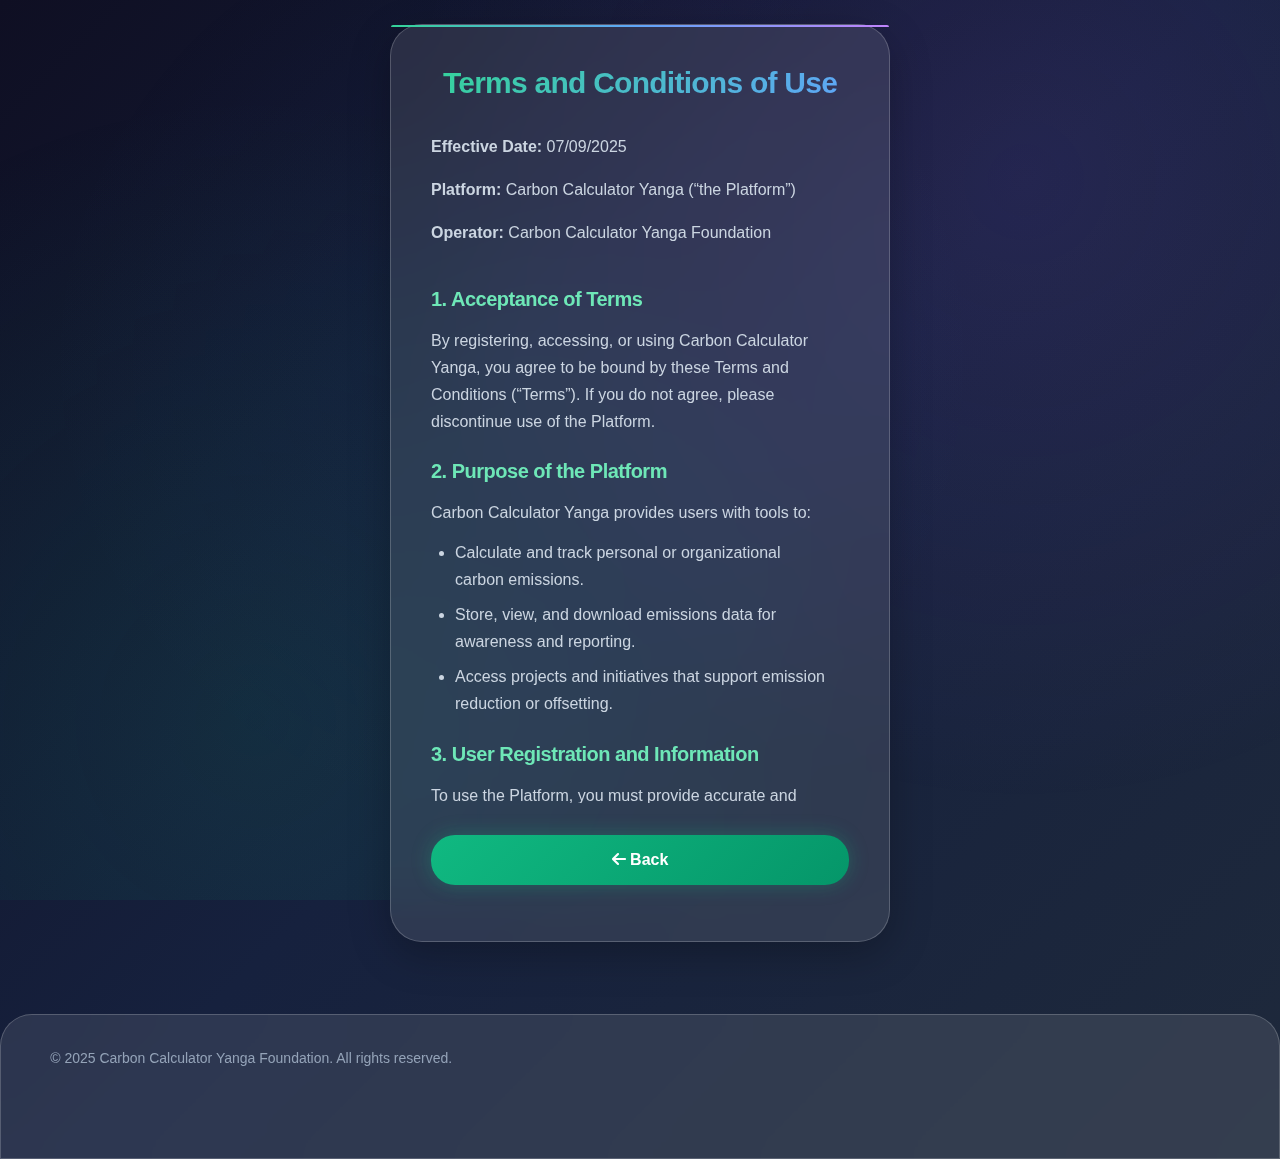
<file: terms.html>
<!DOCTYPE html>
<html lang="en">
<head>
  <meta charset="UTF-8">
  <meta name="viewport" content="width=device-width, initial-scale=1.0">
  <title>Terms and Conditions - Carbon Calculator Yanga</title>
  <link rel="stylesheet" href="style.css">
  <link rel="stylesheet" href="https://fonts.googleapis.com/css2?family=Poppins:wght@300;400;500;600&display=swap">
  <link rel="stylesheet" href="https://cdnjs.cloudflare.com/ajax/libs/font-awesome/6.4.0/css/all.min.css">
</head>
<body>
  <div class="auth-container">
    <div class="auth-card">
      <h1>Terms and Conditions of Use</h1>
      <p><strong>Effective Date:</strong> 07/09/2025</p>
      <p><strong>Platform:</strong> Carbon Calculator Yanga (“the Platform”)</p>
      <p><strong>Operator:</strong> Carbon Calculator Yanga Foundation</p>

      <div class="terms-content">
        <h2>1. Acceptance of Terms</h2>
        <p>By registering, accessing, or using Carbon Calculator Yanga, you agree to be bound by these Terms and Conditions (“Terms”). If you do not agree, please discontinue use of the Platform.</p>

        <h2>2. Purpose of the Platform</h2>
        <p>Carbon Calculator Yanga provides users with tools to:</p>
        <ul>
          <li>Calculate and track personal or organizational carbon emissions.</li>
          <li>Store, view, and download emissions data for awareness and reporting.</li>
          <li>Access projects and initiatives that support emission reduction or offsetting.</li>
        </ul>

        <h2>3. User Registration and Information</h2>
        <p>To use the Platform, you must provide accurate and complete information, including:</p>
        <ul>
          <li>Full name</li>
          <li>Email address</li>
          <li>Phone number</li>
          <li>Location</li>
          <li>Carbon emissions data</li>
        </ul>
        <p>You agree to keep your information updated and accurate.</p>

        <h2>4. Data Collection, Storage, and Use</h2>
        <p><strong>Data Collected:</strong> Personal information (name, email, phone, location) and carbon emissions data.</p>
        <p><strong>Purpose:</strong> To provide personalized calculations, awareness insights, and connection to emission reduction or offsetting opportunities.</p>
        <p><strong>Storage:</strong> Data is securely stored in our backend servers in compliance with the <em>Zambia Data Protection Act, 2021</em>.</p>
        <p><strong>Access:</strong> Users can view, download, and manage their own data through their account.</p>
        <p><strong>Third Parties:</strong> Data will not be sold or shared with third parties without your consent, except as required by law or with partners linked to offsetting/reduction projects.</p>

        <h2>5. User Rights</h2>
        <p>You have the right to:</p>
        <ul>
          <li>Access your personal and emissions data.</li>
          <li>Request correction or deletion of your data.</li>
          <li>Withdraw consent to data processing at any time (may affect Platform use).</li>
          <li>File a complaint with the Office of the Data Protection Commissioner (ODPC) if you believe your rights are violated.</li>
        </ul>

        <h2>6. User Responsibilities</h2>
        <p>When using the Platform, you agree to:</p>
        <ul>
          <li>Provide accurate data.</li>
          <li>Use the Platform only for lawful purposes.</li>
          <li>Not misuse, copy, or exploit the Platform content without permission.</li>
          <li>Keep your login details secure and confidential.</li>
        </ul>

        <h2>7. Services and Linked Projects</h2>
        <p>The Platform may provide links to carbon reduction or offsetting projects. These are managed by partner organizations. Carbon Calculator Yanga is not responsible for the performance, availability, or outcomes of third-party projects.</p>

        <h2>8. Intellectual Property</h2>
        <p>All content, design, software, and branding of Carbon Calculator Yanga remain the intellectual property of the Operator. Users may not copy, reproduce, or distribute without prior written consent.</p>

        <h2>9. Limitation of Liability</h2>
        <p>The Platform provides emissions data and awareness tools on an <em>“as is”</em> basis. While we strive for accuracy, we do not guarantee that calculations are error-free or fit for reporting to official carbon registries. The Operator shall not be liable for any damages arising from use of the Platform.</p>

        <h2>10. Changes to Terms</h2>
        <p>We reserve the right to update these Terms from time to time. Users will be notified of significant changes via email or in-app notification. Continued use of the Platform after changes indicates acceptance.</p>

        <h2>11. Governing Law</h2>
        <p>These Terms are governed by the laws of Zambia, including the <em>Data Protection Act, 2021</em>.</p>

        <h2>12. Contact</h2>
        <p>For questions, concerns, or requests related to your data or these Terms, please contact:</p>
        <p><strong>Carbon Calculator Yanga</strong><br>
        Email: <a href="mailto:info@climateyanga.com">info@climateyanga.com</a><br>
        Phone: 0971416638</p>
      </div>

      <!-- Back button -->
      <button class="auth-btn" onclick="history.back()"><i class="fas fa-arrow-left"></i> Back</button>
    </div>
  </div>

  <!-- Footer -->
<footer class="site-footer">
  <div class="footer-content">
    <p class="footer-text">&copy; 2025 Carbon Calculator Yanga Foundation. All rights reserved.</p>
  </div>
</footer>
</body>
</html>
</file>
<file: style.css>
/* ==========================================================================
   Carbon Calculator Yanga - Dark Theme Modern CSS Styles
   ========================================================================== */

/* Root Variables - Dark Theme Color System & Spacing */
:root {
  /* Primary Colors - Emerald Green */
  --primary-50: #ecfdf5;
  --primary-100: #d1fae5;
  --primary-200: #a7f3d0;
  --primary-300: #6ee7b7;
  --primary-400: #34d399;
  --primary-500: #10b981;
  --primary-600: #059669;
  --primary-700: #047857;
  --primary-800: #065f46;
  --primary-900: #064e3b;

  /* Secondary Colors - Electric Blue */
  --secondary-50: #eff6ff;
  --secondary-100: #dbeafe;
  --secondary-200: #bfdbfe;
  --secondary-300: #93c5fd;
  --secondary-400: #60a5fa;
  --secondary-500: #3b82f6;
  --secondary-600: #2563eb;
  --secondary-700: #1d4ed8;
  --secondary-800: #1e40af;
  --secondary-900: #1e3a8a;

  /* Accent Colors - Vibrant Purple */
  --accent-50: #faf5ff;
  --accent-100: #f3e8ff;
  --accent-200: #e9d5ff;
  --accent-300: #d8b4fe;
  --accent-400: #c084fc;
  --accent-500: #a855f7;
  --accent-600: #9333ea;
  --accent-700: #7c3aed;
  --accent-800: #6b21a8;
  --accent-900: #581c87;

  /* Status Colors */
  --success-50: #f0fdf4;
  --success-500: #22c55e;
  --success-700: #15803d;
  
  --warning-50: #fffbeb;
  --warning-500: #f59e0b;
  --warning-700: #b45309;
  
  --error-50: #fef2f2;
  --error-500: #ef4444;
  --error-700: #b91c1c;

  /* Dark Theme Colors */
  --dark-900: #0f0f23;
  --dark-800: #16213e;
  --dark-700: #1e293b;
  --dark-600: #334155;
  --dark-500: #475569;
  --dark-400: #64748b;
  --dark-300: #94a3b8;
  --dark-200: #cbd5e1;
  --dark-100: #e2e8f0;
  --dark-50: #f8fafc;

  /* Glass Effect Colors */
  --glass-bg: rgba(255, 255, 255, 0.1);
  --glass-border: rgba(255, 255, 255, 0.2);
  --glass-shadow: rgba(0, 0, 0, 0.3);

  /* Spacing System (8px base) */
  --space-1: 0.25rem;   /* 4px */
  --space-2: 0.5rem;    /* 8px */
  --space-3: 0.75rem;   /* 12px */
  --space-4: 1rem;      /* 16px */
  --space-5: 1.25rem;   /* 20px */
  --space-6: 1.5rem;    /* 24px */
  --space-8: 2rem;      /* 32px */
  --space-10: 2.5rem;   /* 40px */
  --space-12: 3rem;     /* 48px */
  --space-16: 4rem;     /* 64px */

  /* Typography */
  --font-sans: 'Inter', -apple-system, BlinkMacSystemFont, 'Segoe UI', Roboto, sans-serif;
  --font-size-xs: 0.75rem;
  --font-size-sm: 0.875rem;
  --font-size-base: 1rem;
  --font-size-lg: 1.125rem;
  --font-size-xl: 1.25rem;
  --font-size-2xl: 1.5rem;
  --font-size-3xl: 1.875rem;
  --font-size-4xl: 2.25rem;

  /* Border Radius */
  --radius-sm: 0.5rem;
  --radius-md: 0.75rem;
  --radius-lg: 1rem;
  --radius-xl: 1.5rem;
  --radius-2xl: 2rem;

  /* Shadows */
  --shadow-sm: 0 2px 4px rgba(0, 0, 0, 0.1);
  --shadow-md: 0 4px 12px rgba(0, 0, 0, 0.15);
  --shadow-lg: 0 8px 25px rgba(0, 0, 0, 0.2);
  --shadow-xl: 0 12px 40px rgba(0, 0, 0, 0.25);
  --shadow-glow: 0 0 20px rgba(16, 185, 129, 0.3);
}

/* ==========================================================================
   Base Styles
   ========================================================================== */

* {
  margin: 0;
  padding: 0;
  box-sizing: border-box;
}

html {
  scroll-behavior: smooth;
}

body {
  font-family: var(--font-sans);
  font-size: var(--font-size-base);
  line-height: 1.6;
  color: var(--dark-100);
  background: linear-gradient(135deg, var(--dark-900) 0%, var(--dark-800) 50%, var(--dark-700) 100%);
  min-height: 100vh;
  position: relative;
  overflow-x: hidden;
}

body::before {
  content: '';
  position: fixed;
  top: 0;
  left: 0;
  width: 100%;
  height: 100%;
  background: 
    radial-gradient(circle at 20% 80%, rgba(16, 185, 129, 0.1) 0%, transparent 50%),
    radial-gradient(circle at 80% 20%, rgba(168, 85, 247, 0.1) 0%, transparent 50%),
    radial-gradient(circle at 40% 40%, rgba(59, 130, 246, 0.05) 0%, transparent 50%);
  pointer-events: none;
  z-index: -1;
}

/* ==========================================================================
   Typography
   ========================================================================== */

h1, h2, h3, h4, h5, h6 {
  font-weight: 700;
  line-height: 1.2;
  color: var(--dark-50);
  margin-bottom: var(--space-4);
  letter-spacing: -0.025em;
}

h1 { 
  font-size: var(--font-size-4xl); 
  background: linear-gradient(135deg, var(--primary-400), var(--secondary-400));
  -webkit-background-clip: text;
  -webkit-text-fill-color: transparent;
  background-clip: text;
}
h2 { font-size: var(--font-size-3xl); }
h3 { font-size: var(--font-size-2xl); }
h4 { font-size: var(--font-size-xl); }
h5 { font-size: var(--font-size-lg); }
h6 { font-size: var(--font-size-base); }

p {
  margin-bottom: var(--space-4);
  line-height: 1.7;
  color: var(--dark-200);
}

a {
  color: var(--primary-400);
  text-decoration: none;
  transition: all 0.3s ease;
  position: relative;
}

a:hover {
  color: var(--primary-300);
  text-shadow: 0 0 8px rgba(16, 185, 129, 0.4);
}

/* ==========================================================================
   Layout Components
   ========================================================================== */

.main-container {
  display: flex;
  min-height: 100vh;
  max-width: 1400px;
  margin: 0 auto;
  padding: var(--space-6);
  gap: var(--space-8);
}

.container {
  flex: 1;
  background: var(--glass-bg);
  backdrop-filter: blur(20px);
  border: 1px solid var(--glass-border);
  border-radius: var(--radius-2xl);
  padding: var(--space-8);
  box-shadow: var(--shadow-xl);
  position: relative;
  overflow: hidden;
}

.container::before {
  content: '';
  position: absolute;
  top: 0;
  left: 0;
  right: 0;
  height: 1px;
  background: linear-gradient(90deg, transparent, var(--primary-400), transparent);
  opacity: 0.6;
}

/* Main Title */
.container > h1 {
  text-align: center;
  margin-bottom: var(--space-8);
  font-size: var(--font-size-3xl);
  font-weight: 800;
  display: flex;
  align-items: center;
  justify-content: center;
  gap: var(--space-3);
  text-shadow: 0 0 20px rgba(16, 185, 129, 0.3);
}

.container > h1 i {
  font-size: 2.5rem;
  filter: drop-shadow(0 0 10px rgba(16, 185, 129, 0.5));
}

/* ==========================================================================
   Navigation Tabs
   ========================================================================== */

.nav-tabs {
  display: flex;
  flex-wrap: wrap;
  gap: var(--space-2);
  margin-bottom: var(--space-8);
  padding: var(--space-2);
  background: var(--glass-bg);
  backdrop-filter: blur(10px);
  border: 1px solid var(--glass-border);
  border-radius: var(--radius-xl);
}

.nav-btn {
  flex: 1;
  min-width: 140px;
  padding: var(--space-4) var(--space-5);
  border: none;
  background: transparent;
  color: var(--dark-300);
  border-radius: var(--radius-lg);
  cursor: pointer;
  font-family: var(--font-sans);
  font-size: var(--font-size-sm);
  font-weight: 600;
  transition: all 0.4s cubic-bezier(0.4, 0, 0.2, 1);
  display: flex;
  align-items: center;
  justify-content: center;
  gap: var(--space-2);
  position: relative;
  overflow: hidden;
}

.nav-btn::before {
  content: '';
  position: absolute;
  top: 0;
  left: -100%;
  width: 100%;
  height: 100%;
  background: linear-gradient(90deg, transparent, rgba(255, 255, 255, 0.1), transparent);
  transition: left 0.6s ease;
}

.nav-btn:hover::before {
  left: 100%;
}

.nav-btn:hover {
  background: rgba(255, 255, 255, 0.05);
  color: var(--dark-100);
  transform: translateY(-2px);
  box-shadow: 0 4px 12px rgba(0, 0, 0, 0.2);
}

.nav-btn.active {
  background: linear-gradient(135deg, var(--primary-600), var(--primary-500));
  color: white;
  box-shadow: var(--shadow-glow);
  transform: translateY(-1px);
}

.nav-btn i {
  font-size: var(--font-size-base);
}

/* ==========================================================================
   Sections
   ========================================================================== */

.section {
  display: none;
  animation: slideInUp 0.6s cubic-bezier(0.4, 0, 0.2, 1);
}

.section.active {
  display: block;
}

@keyframes slideInUp {
  from { 
    opacity: 0; 
    transform: translateY(30px);
  }
  to { 
    opacity: 1; 
    transform: translateY(0);
  }
}

/* ==========================================================================
   Form Elements
   ========================================================================== */

.input-group {
  margin-bottom: var(--space-6);
}

.input-group label {
  display: flex;
  align-items: center;
  gap: var(--space-2);
  font-weight: 600;
  color: var(--dark-100);
  margin-bottom: var(--space-3);
  font-size: var(--font-size-sm);
}

.input-group .icon {
  color: var(--primary-400);
  width: 18px;
  filter: drop-shadow(0 0 4px rgba(16, 185, 129, 0.3));
}

/* Text Inputs */
input[type="text"],
input[type="email"],
input[type="tel"],
input[type="number"],
input[type="password"],
select {
  width: 100%;
  padding: var(--space-4) var(--space-5);
  border: 1px solid var(--glass-border);
  border-radius: var(--radius-lg);
  font-family: var(--font-sans);
  font-size: var(--font-size-base);
  background: var(--glass-bg);
  backdrop-filter: blur(10px);
  color: var(--dark-100);
  transition: all 0.3s ease;
}

input[type="text"]:focus,
input[type="email"]:focus,
input[type="tel"]:focus,
input[type="number"]:focus,
input[type="password"]:focus,
select:focus {
  outline: none;
  border-color: var(--primary-400);
  box-shadow: 0 0 0 3px rgba(16, 185, 129, 0.2), var(--shadow-glow);
  transform: translateY(-2px);
  background: rgba(255, 255, 255, 0.15);
}

/* Select Dropdowns */
select {
  cursor: pointer;
  background-image: url("data:image/svg+xml,%3csvg xmlns='http://www.w3.org/2000/svg' fill='none' viewBox='0 0 20 20'%3e%3cpath stroke='%2394a3b8' stroke-linecap='round' stroke-linejoin='round' stroke-width='1.5' d='M6 8l4 4 4-4'/%3e%3c/svg%3e");
  background-position: right var(--space-3) center;
  background-repeat: no-repeat;
  background-size: 16px;
  padding-right: var(--space-10);
}

.meal-type-select,
.waste-type-select {
  background: var(--glass-bg);
  backdrop-filter: blur(10px);
  border: 1px solid var(--glass-border);
  font-size: var(--font-size-base);
  font-weight: 500;
}

/* ==========================================================================
   Slider Components
   ========================================================================== */

.slider-container {
  display: flex;
  align-items: center;
  gap: var(--space-4);
  background: var(--glass-bg);
  backdrop-filter: blur(10px);
  padding: var(--space-5);
  border-radius: var(--radius-lg);
  border: 1px solid var(--glass-border);
  transition: all 0.3s ease;
}

.slider-container:hover {
  background: rgba(255, 255, 255, 0.15);
  box-shadow: var(--shadow-md);
}

.slider {
  flex: 1;
  height: 8px;
  border-radius: var(--radius-sm);
  background: linear-gradient(90deg, var(--dark-600), var(--dark-500));
  outline: none;
  appearance: none;
  cursor: pointer;
  position: relative;
}

.slider::-webkit-slider-thumb {
  appearance: none;
  width: 24px;
  height: 24px;
  border-radius: 50%;
  background: linear-gradient(135deg, var(--primary-400), var(--primary-500));
  cursor: pointer;
  border: 3px solid white;
  box-shadow: 0 4px 12px rgba(16, 185, 129, 0.4);
  transition: all 0.3s ease;
}

.slider::-webkit-slider-thumb:hover {
  transform: scale(1.2);
  box-shadow: 0 6px 20px rgba(16, 185, 129, 0.6);
}

.slider::-moz-range-thumb {
  width: 24px;
  height: 24px;
  border-radius: 50%;
  background: linear-gradient(135deg, var(--primary-400), var(--primary-500));
  cursor: pointer;
  border: 3px solid white;
  box-shadow: 0 4px 12px rgba(16, 185, 129, 0.4);
}

.slider-value {
  min-width: 70px;
  text-align: center;
  font-weight: 700;
  color: var(--primary-300);
  background: rgba(16, 185, 129, 0.1);
  padding: var(--space-2) var(--space-4);
  border-radius: var(--radius-md);
  border: 1px solid rgba(16, 185, 129, 0.3);
  font-size: var(--font-size-lg);
  text-shadow: 0 0 8px rgba(16, 185, 129, 0.3);
}

/* ==========================================================================
   Meals Control
   ========================================================================== */

.meals-control {
  display: flex;
  align-items: center;
  justify-content: center;
  gap: var(--space-4);
  background: var(--glass-bg);
  backdrop-filter: blur(10px);
  padding: var(--space-5);
  border-radius: var(--radius-lg);
  border: 1px solid var(--glass-border);
}

.meals-btn {
  width: 48px;
  height: 48px;
  border: none;
  background: linear-gradient(135deg, var(--primary-500), var(--primary-600));
  color: white;
  border-radius: 50%;
  font-size: var(--font-size-xl);
  font-weight: bold;
  cursor: pointer;
  transition: all 0.3s ease;
  display: flex;
  align-items: center;
  justify-content: center;
  box-shadow: 0 4px 12px rgba(16, 185, 129, 0.3);
}

.meals-btn:hover {
  transform: scale(1.1);
  box-shadow: 0 6px 20px rgba(16, 185, 129, 0.5);
}

.meals-control input[type="number"] {
  width: 80px;
  text-align: center;
  font-size: var(--font-size-xl);
  font-weight: 700;
  border: 2px solid var(--glass-border);
  color: var(--primary-300);
  background: var(--glass-bg);
  backdrop-filter: blur(10px);
}

/* ==========================================================================
   Waste Input Container
   ========================================================================== */

.waste-input-container {
  display: grid;
  grid-template-columns: repeat(auto-fit, minmax(280px, 1fr));
  gap: var(--space-4);
  margin-top: var(--space-4);
}

.waste-type-input {
  background: var(--glass-bg);
  backdrop-filter: blur(10px);
  padding: var(--space-5);
  border-radius: var(--radius-lg);
  border: 1px solid var(--glass-border);
  transition: all 0.3s ease;
}

.waste-type-input:hover {
  background: rgba(255, 255, 255, 0.15);
  transform: translateY(-2px);
  box-shadow: var(--shadow-md);
}

.waste-type-input label {
  font-size: var(--font-size-sm);
  margin-bottom: var(--space-3);
  color: var(--dark-200);
}

/* ==========================================================================
   Buttons
   ========================================================================== */

.calculate-btn {
  width: 100%;
  padding: var(--space-5) var(--space-6);
  background: linear-gradient(135deg, var(--primary-500), var(--primary-600), var(--secondary-500));
  color: white;
  border: none;
  border-radius: var(--radius-xl);
  font-family: var(--font-sans);
  font-size: var(--font-size-base);
  font-weight: 700;
  cursor: pointer;
  transition: all 0.4s cubic-bezier(0.4, 0, 0.2, 1);
  display: flex;
  align-items: center;
  justify-content: center;
  gap: var(--space-3);
  box-shadow: var(--shadow-glow);
  text-transform: uppercase;
  letter-spacing: 0.5px;
  position: relative;
  overflow: hidden;
}

.calculate-btn::before {
  content: '';
  position: absolute;
  top: 0;
  left: -100%;
  width: 100%;
  height: 100%;
  background: linear-gradient(90deg, transparent, rgba(255, 255, 255, 0.2), transparent);
  transition: left 0.6s ease;
}

.calculate-btn:hover::before {
  left: 100%;
}

.calculate-btn:hover {
  transform: translateY(-3px);
  box-shadow: 0 12px 40px rgba(16, 185, 129, 0.4);
  background: linear-gradient(135deg, var(--primary-400), var(--primary-500), var(--secondary-400));
}

.calculate-btn:active {
  transform: translateY(-1px);
}

.calculate-btn i {
  font-size: var(--font-size-lg);
}

/* ESG Button */
.esg-btn {
  position: fixed;
  bottom: var(--space-8);
  right: var(--space-8);
  background: linear-gradient(135deg, var(--accent-500), var(--accent-600));
  color: white;
  border: none;
  border-radius: var(--radius-xl);
  padding: var(--space-4) var(--space-6);
  font-family: var(--font-sans);
  font-weight: 600;
  cursor: pointer;
  box-shadow: 0 8px 25px rgba(168, 85, 247, 0.4);
  transition: all 0.3s ease;
  z-index: 1000;
  display: flex;
  align-items: center;
  gap: var(--space-2);
  max-width: 280px;
  backdrop-filter: blur(10px);
}

.esg-btn:hover {
  transform: translateY(-4px);
  box-shadow: 0 12px 40px rgba(168, 85, 247, 0.6);
}

/* ==========================================================================
   Tooltip System
   ========================================================================== */

.tooltip {
  position: relative;
  display: inline-block;
  margin-left: var(--space-2);
}

.tooltip .tooltiptext {
  visibility: hidden;
  width: 300px;
  background: var(--dark-800);
  backdrop-filter: blur(20px);
  color: var(--dark-100);
  text-align: center;
  border-radius: var(--radius-lg);
  padding: var(--space-4);
  position: absolute;
  z-index: 1000;
  bottom: 125%;
  left: 50%;
  margin-left: -150px;
  opacity: 0;
  transition: all 0.3s ease;
  font-size: var(--font-size-sm);
  line-height: 1.4;
  box-shadow: var(--shadow-xl);
  border: 1px solid var(--glass-border);
}

.tooltip .tooltiptext::after {
  content: "";
  position: absolute;
  top: 100%;
  left: 50%;
  margin-left: -5px;
  border-width: 5px;
  border-style: solid;
  border-color: var(--dark-800) transparent transparent transparent;
}

.tooltip:hover .tooltiptext {
  visibility: visible;
  opacity: 1;
  transform: translateY(-5px);
}

.tooltip i {
  color: var(--dark-400);
  cursor: help;
  transition: all 0.3s ease;
}

.tooltip:hover i {
  color: var(--primary-400);
  text-shadow: 0 0 8px rgba(16, 185, 129, 0.4);
}

/* ==========================================================================
   Checkbox Components
   ========================================================================== */

.checkbox-container {
  display: flex;
  align-items: center;
  padding: var(--space-4);
  background: var(--glass-bg);
  backdrop-filter: blur(10px);
  border-radius: var(--radius-lg);
  border: 1px solid var(--glass-border);
}

.checkbox-label {
  display: flex;
  align-items: center;
  cursor: pointer;
  font-weight: 500;
}

.checkbox-label input[type="checkbox"] {
  margin-right: var(--space-3);
  width: 20px;
  height: 20px;
  cursor: pointer;
  accent-color: var(--primary-500);
}

/* ==========================================================================
   Results Section
   ========================================================================== */

.results-header {
  text-align: center;
  margin-bottom: var(--space-8);
}

.emissions-summary {
  display: grid;
  grid-template-columns: repeat(auto-fit, minmax(250px, 1fr));
  gap: var(--space-4);
  margin-bottom: var(--space-8);
}

.emissions-category {
  background: var(--glass-bg);
  backdrop-filter: blur(20px);
  border: 1px solid var(--glass-border);
  border-radius: var(--radius-xl);
  padding: var(--space-6);
  text-align: center;
  transition: all 0.4s ease;
  position: relative;
  overflow: hidden;
}

.emissions-category::before {
  content: '';
  position: absolute;
  top: 0;
  left: 0;
  right: 0;
  height: 2px;
  background: linear-gradient(90deg, var(--primary-400), var(--secondary-400), var(--accent-400));
  opacity: 0;
  transition: opacity 0.3s ease;
}

.emissions-category:hover::before {
  opacity: 1;
}

.emissions-category:hover {
  transform: translateY(-5px);
  box-shadow: var(--shadow-xl);
  background: rgba(255, 255, 255, 0.15);
}

.category-name {
  font-weight: 600;
  color: var(--dark-300);
  margin-bottom: var(--space-2);
  font-size: var(--font-size-sm);
  text-transform: uppercase;
  letter-spacing: 0.5px;
}

.category-value {
  font-size: var(--font-size-2xl);
  font-weight: 800;
  color: var(--primary-300);
  margin-bottom: var(--space-2);
  text-shadow: 0 0 10px rgba(16, 185, 129, 0.3);
}

.category-percentage {
  font-size: var(--font-size-sm);
  color: var(--dark-400);
  font-style: italic;
}

.total-emissions {
  text-align: center;
  font-size: var(--font-size-3xl);
  font-weight: 800;
  color: var(--error-400);
  margin-bottom: var(--space-4);
  padding: var(--space-6);
  background: var(--glass-bg);
  backdrop-filter: blur(20px);
  border-radius: var(--radius-xl);
  border: 1px solid rgba(239, 68, 68, 0.3);
  text-shadow: 0 0 15px rgba(239, 68, 68, 0.4);
}

.daily-average {
  text-align: center;
  font-size: var(--font-size-xl);
  font-weight: 600;
  color: var(--dark-200);
  margin-bottom: var(--space-8);
}

/* ==========================================================================
   Sidebar
   ========================================================================== */

.sidebar {
  width: 350px;
  background: var(--glass-bg);
  backdrop-filter: blur(20px);
  border: 1px solid var(--glass-border);
  border-radius: var(--radius-2xl);
  padding: var(--space-8);
  box-shadow: var(--shadow-xl);
  height: fit-content;
  position: sticky;
  top: var(--space-6);
}

.sidebar h2 {
  color: var(--dark-100);
  margin-bottom: var(--space-6);
  text-align: center;
  font-size: var(--font-size-xl);
  display: flex;
  align-items: center;
  justify-content: center;
  gap: var(--space-2);
}

.offset-option {
  background: var(--glass-bg);
  backdrop-filter: blur(10px);
  border: 1px solid var(--glass-border);
  border-radius: var(--radius-xl);
  padding: var(--space-6);
  margin-bottom: var(--space-6);
  transition: all 0.4s ease;
  position: relative;
  overflow: hidden;
}

.offset-option::before {
  content: '';
  position: absolute;
  top: 0;
  left: 0;
  right: 0;
  height: 2px;
  background: linear-gradient(90deg, var(--primary-400), var(--secondary-400));
  opacity: 0;
  transition: opacity 0.3s ease;
}

.offset-option:hover::before {
  opacity: 1;
}

.offset-option:hover {
  transform: translateY(-3px);
  box-shadow: var(--shadow-lg);
  background: rgba(255, 255, 255, 0.15);
}

.offset-option h3 {
  color: var(--primary-300);
  margin-bottom: var(--space-3);
  display: flex;
  align-items: center;
  gap: var(--space-2);
}

.offset-option p {
  color: var(--dark-300);
  font-size: var(--font-size-sm);
  line-height: 1.6;
  margin-bottom: var(--space-4);
}

.offset-btn {
  display: inline-block;
  background: linear-gradient(135deg, var(--secondary-500), var(--secondary-600));
  color: white;
  padding: var(--space-3) var(--space-5);
  border-radius: var(--radius-lg);
  text-decoration: none;
  font-weight: 600;
  font-size: var(--font-size-sm);
  transition: all 0.3s ease;
  text-transform: uppercase;
  letter-spacing: 0.5px;
  box-shadow: 0 4px 12px rgba(37, 99, 235, 0.3);
}

.offset-btn:hover {
  background: linear-gradient(135deg, var(--secondary-400), var(--secondary-500));
  transform: translateY(-2px);
  box-shadow: 0 6px 20px rgba(37, 99, 235, 0.4);
  text-decoration: none;
  color: white;
}

/* ==========================================================================
   Partners Section
   ========================================================================== */

.partners-section {
  width: 100%;
  background: var(--glass-bg);
  backdrop-filter: blur(20px);
  border: 1px solid var(--glass-border);
  border-radius: var(--radius-2xl);
  padding: var(--space-8);
  margin-top: var(--space-8);
  box-shadow: var(--shadow-xl);
}

.partners-section h2 {
  text-align: center;
  color: var(--dark-100);
  margin-bottom: var(--space-6);
}

.partners-scroll {
  overflow: hidden;
  white-space: nowrap;
  position: relative;
}

.partners-scroll-inner {
  display: inline-flex;
  gap: var(--space-8);
  animation: scroll 30s linear infinite;
}

.partner {
  flex-shrink: 0;
  text-align: center;
  background: var(--glass-bg);
  backdrop-filter: blur(10px);
  padding: var(--space-6);
  border-radius: var(--radius-xl);
  border: 1px solid var(--glass-border);
  min-width: 200px;
  transition: all 0.3s ease;
}

.partner:hover {
  transform: translateY(-3px);
  box-shadow: var(--shadow-md);
  background: rgba(255, 255, 255, 0.15);
}

.partner img {
  width: 80px;
  height: 80px;
  border-radius: 50%;
  object-fit: cover;
  margin-bottom: var(--space-3);
  border: 3px solid var(--glass-border);
}

.partner p {
  font-weight: 600;
  color: var(--dark-200);
  margin: 0;
  font-size: var(--font-size-sm);
}

@keyframes scroll {
  0% { transform: translateX(0); }
  100% { transform: translateX(-100%); }
}

/* ==========================================================================
   Footer
   ========================================================================== */

.site-footer {
  background: var(--glass-bg);
  backdrop-filter: blur(20px);
  border: 1px solid var(--glass-border);
  color: var(--dark-200);
  padding: var(--space-8) var(--space-6);
  text-align: center;
  margin-top: var(--space-12);
  border-radius: var(--radius-2xl) var(--radius-2xl) 0 0;
}

.footer-content {
  max-width: 1200px;
  margin: 0 auto;
}

.social-buttons {
  display: flex;
  justify-content: center;
  gap: var(--space-4);
  margin-bottom: var(--space-6);
}

.facebook-btn,
.gmail-btn {
  display: flex;
  align-items: center;
  gap: var(--space-2);
  padding: var(--space-3) var(--space-5);
  border-radius: var(--radius-lg);
  text-decoration: none;
  font-weight: 600;
  transition: all 0.3s ease;
  font-size: var(--font-size-sm);
  backdrop-filter: blur(10px);
}

.facebook-btn {
  background: linear-gradient(135deg, #1877f2, #166fe5);
  color: white;
  box-shadow: 0 4px 12px rgba(24, 119, 242, 0.3);
}

.facebook-btn:hover {
  transform: translateY(-2px);
  box-shadow: 0 6px 20px rgba(24, 119, 242, 0.4);
  color: white;
}

.gmail-btn {
  background: linear-gradient(135deg, #ea4335, #d73527);
  color: white;
  box-shadow: 0 4px 12px rgba(234, 67, 53, 0.3);
}

.gmail-btn:hover {
  transform: translateY(-2px);
  box-shadow: 0 6px 20px rgba(234, 67, 53, 0.4);
  color: white;
}

.footer-text {
  font-size: var(--font-size-sm);
  color: var(--dark-300);
  margin-bottom: var(--space-2);
}

.footer-text a {
  color: var(--primary-400);
}

.footer-text a:hover {
  color: var(--primary-300);
}

/* ==========================================================================
   Authentication Pages
   ========================================================================== */

.auth-container {
  min-height: 100vh;
  display: flex;
  align-items: center;
  justify-content: center;
  padding: var(--space-6);
}

.auth-card {
  background: var(--glass-bg);
  backdrop-filter: blur(20px);
  border: 1px solid var(--glass-border);
  border-radius: var(--radius-2xl);
  padding: var(--space-10);
  box-shadow: var(--shadow-xl);
  width: 100%;
  max-width: 500px;
  position: relative;
}

.auth-card::before {
  content: '';
  position: absolute;
  top: 0;
  left: 0;
  right: 0;
  height: 2px;
  background: linear-gradient(90deg, var(--primary-400), var(--secondary-400), var(--accent-400));
  border-radius: var(--radius-2xl) var(--radius-2xl) 0 0;
}

.auth-card h1 {
  text-align: center;
  margin-bottom: var(--space-8);
  font-size: var(--font-size-3xl);
}

.auth-tabs {
  display: flex;
  margin-bottom: var(--space-8);
  background: var(--glass-bg);
  backdrop-filter: blur(10px);
  border: 1px solid var(--glass-border);
  border-radius: var(--radius-xl);
  padding: var(--space-1);
}

.auth-tab {
  flex: 1;
  padding: var(--space-3) var(--space-6);
  border: none;
  background: transparent;
  color: var(--dark-300);
  border-radius: var(--radius-lg);
  cursor: pointer;
  font-family: var(--font-sans);
  font-weight: 600;
  transition: all 0.3s ease;
}

.auth-tab.active {
  background: linear-gradient(135deg, var(--primary-500), var(--primary-600));
  color: white;
  box-shadow: var(--shadow-glow);
}

.auth-form {
  display: none;
}

.auth-form.active {
  display: block;
  animation: slideInUp 0.5s ease;
}

.auth-btn {
  width: 100%;
  padding: var(--space-4) var(--space-6);
  background: linear-gradient(135deg, var(--primary-500), var(--primary-600));
  color: white;
  border: none;
  border-radius: var(--radius-xl);
  font-family: var(--font-sans);
  font-size: var(--font-size-base);
  font-weight: 600;
  cursor: pointer;
  transition: all 0.3s ease;
  box-shadow: var(--shadow-glow);
  margin-bottom: var(--space-4);
}

.auth-btn:hover {
  background: linear-gradient(135deg, var(--primary-400), var(--primary-500));
  transform: translateY(-2px);
  box-shadow: 0 8px 25px rgba(16, 185, 129, 0.4);
}

.password-container {
  position: relative;
}

.toggle-password {
  position: absolute;
  right: var(--space-3);
  top: 50%;
  transform: translateY(-50%);
  background: none;
  border: none;
  color: var(--dark-400);
  cursor: pointer;
  padding: var(--space-2);
  transition: color 0.2s ease;
}

.toggle-password:hover {
  color: var(--dark-200);
}

.error-message {
  color: var(--error-400);
  font-size: var(--font-size-sm);
  font-weight: 500;
  margin-top: var(--space-2);
  text-align: center;
}

.auth-redirect {
  text-align: center;
  color: var(--dark-300);
  font-size: var(--font-size-sm);
  margin-top: var(--space-6);
}

.user-auth {
  display: flex;
  align-items: center;
  justify-content: space-between;
  margin-bottom: var(--space-8);
  padding: var(--space-4);
  background: var(--glass-bg);
  backdrop-filter: blur(10px);
  border-radius: var(--radius-xl);
  border: 1px solid var(--glass-border);
}

.auth-button {
  background: linear-gradient(135deg, var(--secondary-500), var(--secondary-600));
  color: white;
  border: none;
  padding: var(--space-3) var(--space-5);
  border-radius: var(--radius-lg);
  font-weight: 600;
  cursor: pointer;
  transition: all 0.3s ease;
  display: flex;
  align-items: center;
  gap: var(--space-2);
  box-shadow: 0 4px 12px rgba(37, 99, 235, 0.3);
}

.auth-button:hover {
  background: linear-gradient(135deg, var(--secondary-400), var(--secondary-500));
  transform: translateY(-2px);
  box-shadow: 0 6px 20px rgba(37, 99, 235, 0.4);
}

/* ==========================================================================
   Dashboard Components
   ========================================================================== */

.dashboard-container {
  background: var(--glass-bg);
  backdrop-filter: blur(20px);
  border: 1px solid var(--glass-border);
  border-radius: var(--radius-2xl);
  overflow: hidden;
  box-shadow: var(--shadow-xl);
}

.dashboard-header {
  background: linear-gradient(135deg, var(--primary-600), var(--primary-700), var(--secondary-600));
  color: white;
  padding: var(--space-8);
  display: flex;
  justify-content: space-between;
  align-items: center;
  position: relative;
}

.dashboard-header::before {
  content: '';
  position: absolute;
  bottom: 0;
  left: 0;
  right: 0;
  height: 1px;
  background: linear-gradient(90deg, transparent, rgba(255, 255, 255, 0.3), transparent);
}

.dashboard-header h1 {
  color: white;
  margin: 0;
  display: flex;
  align-items: center;
  gap: var(--space-3);
  text-shadow: 0 0 20px rgba(255, 255, 255, 0.3);
}

.user-menu {
  display: flex;
  align-items: center;
  gap: var(--space-4);
  font-size: var(--font-size-sm);
}

.logout-btn,
.admin-link {
  background: rgba(255, 255, 255, 0.2);
  backdrop-filter: blur(10px);
  color: white;
  border: 1px solid rgba(255, 255, 255, 0.3);
  padding: var(--space-2) var(--space-4);
  border-radius: var(--radius-lg);
  text-decoration: none;
  font-weight: 600;
  transition: all 0.3s ease;
  display: flex;
  align-items: center;
  gap: var(--space-2);
  cursor: pointer;
}

.logout-btn:hover,
.admin-link:hover {
  background: rgba(255, 255, 255, 0.3);
  transform: translateY(-2px);
  color: white;
  box-shadow: 0 4px 12px rgba(255, 255, 255, 0.2);
}

.dashboard-content {
  padding: var(--space-8);
}

.stats-card,
.actions-card,
.history-card {
  background: var(--glass-bg);
  backdrop-filter: blur(10px);
  border: 1px solid var(--glass-border);
  border-radius: var(--radius-xl);
  padding: var(--space-8);
  margin-bottom: var(--space-6);
  box-shadow: var(--shadow-sm);
  transition: all 0.3s ease;
}

.stats-card:hover,
.actions-card:hover,
.history-card:hover {
  transform: translateY(-3px);
  box-shadow: var(--shadow-lg);
  background: rgba(255, 255, 255, 0.15);
}

.total-emissions {
  text-align: center;
  margin-bottom: var(--space-4);
}

.total-emissions span:first-child {
  display: block;
  font-size: var(--font-size-4xl);
  font-weight: 800;
  color: var(--error-400);
  margin-bottom: var(--space-2);
  text-shadow: 0 0 15px rgba(239, 68, 68, 0.4);
}

.total-emissions span:last-child {
  color: var(--dark-300);
  font-weight: 500;
}

.action-btn {
  display: flex;
  align-items: center;
  gap: var(--space-3);
  background: linear-gradient(135deg, var(--secondary-500), var(--secondary-600));
  color: white;
  padding: var(--space-4) var(--space-6);
  border-radius: var(--radius-xl);
  text-decoration: none;
  font-weight: 600;
  transition: all 0.3s ease;
  margin-bottom: var(--space-4);
  border: none;
  cursor: pointer;
  font-family: var(--font-sans);
  width: 100%;
  justify-content: center;
  box-shadow: 0 4px 12px rgba(37, 99, 235, 0.3);
}

.action-btn:hover {
  background: linear-gradient(135deg, var(--secondary-400), var(--secondary-500));
  transform: translateY(-2px);
  box-shadow: 0 6px 20px rgba(37, 99, 235, 0.4);
  color: white;
  text-decoration: none;
}

.calculations-list {
  max-height: 500px;
  overflow-y: auto;
  padding-right: var(--space-2);
}

.calculation-item {
  background: var(--glass-bg);
  backdrop-filter: blur(10px);
  border: 1px solid var(--glass-border);
  border-radius: var(--radius-lg);
  padding: var(--space-6);
  margin-bottom: var(--space-4);
  transition: all 0.3s ease;
}

.calculation-item:hover {
  background: rgba(255, 255, 255, 0.15);
  box-shadow: var(--shadow-md);
}

.calc-header {
  display: flex;
  justify-content: space-between;
  align-items: center;
  margin-bottom: var(--space-4);
}

.calc-header h3 {
  color: var(--primary-300);
  margin: 0;
}

.calc-date {
  color: var(--dark-400);
  font-size: var(--font-size-sm);
}

.calc-summary {
  display: flex;
  justify-content: space-between;
  align-items: center;
}

.view-details-btn {
  background: rgba(16, 185, 129, 0.2);
  color: var(--primary-300);
  border: 1px solid rgba(16, 185, 129, 0.3);
  padding: var(--space-2) var(--space-4);
  border-radius: var(--radius-md);
  font-size: var(--font-size-sm);
  font-weight: 600;
  cursor: pointer;
  transition: all 0.2s ease;
}

.view-details-btn:hover {
  background: rgba(16, 185, 129, 0.3);
  border-color: var(--primary-400);
}

.calc-details {
  margin-top: var(--space-4);
  padding-top: var(--space-4);
  border-top: 1px solid var(--glass-border);
}

.calc-details h4 {
  color: var(--dark-200);
  margin-bottom: var(--space-2);
}

.calc-details pre {
  background: var(--dark-800);
  padding: var(--space-4);
  border-radius: var(--radius-md);
  font-size: var(--font-size-sm);
  overflow-x: auto;
  white-space: pre-wrap;
  word-wrap: break-word;
  border: 1px solid var(--glass-border);
}

.no-data {
  text-align: center;
  color: var(--dark-400);
  font-style: italic;
  padding: var(--space-8);
}

/* ==========================================================================
   Admin Panel
   ========================================================================== */

.admin-container {
  min-height: 100vh;
}

.admin-header {
  background: linear-gradient(135deg, var(--primary-600), var(--primary-700), var(--secondary-600));
  color: white;
  padding: var(--space-6) var(--space-8);
  display: flex;
  justify-content: space-between;
  align-items: center;
  box-shadow: var(--shadow-lg);
}

.admin-header h1 {
  color: white;
  margin: 0;
  display: flex;
  align-items: center;
  gap: var(--space-3);
  text-shadow: 0 0 20px rgba(255, 255, 255, 0.3);
}

.admin-menu {
  display: flex;
  gap: var(--space-4);
  align-items: center;
}

.admin-btn {
  background: rgba(255, 255, 255, 0.2);
  backdrop-filter: blur(10px);
  color: white;
  border: 1px solid rgba(255, 255, 255, 0.3);
  padding: var(--space-3) var(--space-4);
  border-radius: var(--radius-lg);
  font-weight: 600;
  cursor: pointer;
  transition: all 0.3s ease;
  display: flex;
  align-items: center;
  gap: var(--space-2);
}

.admin-btn:hover {
  background: rgba(255, 255, 255, 0.3);
  transform: translateY(-2px);
  box-shadow: 0 4px 12px rgba(255, 255, 255, 0.2);
}

.admin-content {
  padding: var(--space-8);
  max-width: 1400px;
  margin: 0 auto;
}

.stats-cards {
  display: grid;
  grid-template-columns: repeat(auto-fit, minmax(250px, 1fr));
  gap: var(--space-6);
  margin-bottom: var(--space-8);
}

.stat-card {
  background: var(--glass-bg);
  backdrop-filter: blur(20px);
  border: 1px solid var(--glass-border);
  border-radius: var(--radius-xl);
  padding: var(--space-8);
  text-align: center;
  box-shadow: var(--shadow-lg);
  transition: all 0.3s ease;
  position: relative;
  overflow: hidden;
}

.stat-card::before {
  content: '';
  position: absolute;
  top: 0;
  left: 0;
  right: 0;
  height: 2px;
  background: linear-gradient(90deg, var(--primary-400), var(--secondary-400));
  opacity: 0;
  transition: opacity 0.3s ease;
}

.stat-card:hover::before {
  opacity: 1;
}

.stat-card:hover {
  transform: translateY(-3px);
  box-shadow: var(--shadow-xl);
  background: rgba(255, 255, 255, 0.15);
}

.stat-card h3 {
  color: var(--dark-200);
  margin-bottom: var(--space-4);
  font-size: var(--font-size-base);
  text-transform: uppercase;
  letter-spacing: 0.5px;
}

.stat-card span {
  display: block;
  font-size: var(--font-size-4xl);
  font-weight: 800;
  color: var(--primary-400);
  text-shadow: 0 0 15px rgba(16, 185, 129, 0.3);
}

.users-table,
.appointments-table {
  background: var(--glass-bg);
  backdrop-filter: blur(20px);
  border: 1px solid var(--glass-border);
  border-radius: var(--radius-xl);
  padding: var(--space-8);
  margin-bottom: var(--space-8);
  box-shadow: var(--shadow-lg);
}

.users-table h2,
.appointments-table h2 {
  color: var(--dark-100);
  margin-bottom: var(--space-6);
  padding-bottom: var(--space-3);
  border-bottom: 1px solid var(--glass-border);
}

table {
  width: 100%;
  border-collapse: collapse;
  margin-top: var(--space-4);
}

thead tr {
  background: var(--glass-bg);
  backdrop-filter: blur(10px);
}

th,
td {
  padding: var(--space-4);
  text-align: left;
  border-bottom: 1px solid var(--glass-border);
  color: var(--dark-200);
}

th {
  font-weight: 600;
  color: var(--primary-300);
  text-transform: uppercase;
  letter-spacing: 0.5px;
  font-size: var(--font-size-sm);
}

tbody tr {
  transition: all 0.2s ease;
}

tbody tr:hover {
  background: rgba(255, 255, 255, 0.05);
}

.user-details,
.calculation-details {
  background: var(--glass-bg);
  backdrop-filter: blur(20px);
  border: 1px solid var(--glass-border);
  border-radius: var(--radius-xl);
  padding: var(--space-8);
  margin-bottom: var(--space-8);
  box-shadow: var(--shadow-lg);
}

.user-details h2,
.calculation-details h2 {
  color: var(--dark-100);
  margin-bottom: var(--space-6);
  padding-bottom: var(--space-3);
  border-bottom: 1px solid var(--glass-border);
}

/* ==========================================================================
   Modal Components
   ========================================================================== */

.modal {
  display: none;
  position: fixed;
  z-index: 2000;
  left: 0;
  top: 0;
  width: 100%;
  height: 100%;
  background: rgba(0, 0, 0, 0.8);
  backdrop-filter: blur(10px);
  animation: fadeIn 0.3s ease;
}

.modal.show {
  display: flex;
  align-items: center;
  justify-content: center;
  padding: var(--space-6);
}

.modal-content {
  background: var(--glass-bg);
  backdrop-filter: blur(20px);
  border: 1px solid var(--glass-border);
  border-radius: var(--radius-2xl);
  padding: var(--space-8);
  max-width: 600px;
  width: 100%;
  max-height: 80vh;
  overflow-y: auto;
  box-shadow: var(--shadow-xl);
  position: relative;
  animation: slideInUp 0.3s ease;
}

.close {
  position: absolute;
  right: var(--space-6);
  top: var(--space-6);
  font-size: var(--font-size-2xl);
  font-weight: bold;
  color: var(--dark-400);
  cursor: pointer;
  width: 35px;
  height: 35px;
  display: flex;
  align-items: center;
  justify-content: center;
  border-radius: 50%;
  transition: all 0.2s ease;
}

.close:hover {
  color: var(--error-400);
  background: rgba(239, 68, 68, 0.1);
}

/* ==========================================================================
   Snackbar
   ========================================================================== */

#snackbar {
  visibility: hidden;
  min-width: 300px;
  background: linear-gradient(135deg, var(--success-600), var(--success-700));
  color: white;
  text-align: center;
  border-radius: var(--radius-lg);
  padding: var(--space-4) var(--space-6);
  position: fixed;
  z-index: 2000;
  bottom: var(--space-8);
  left: 50%;
  transform: translateX(-50%);
  font-weight: 600;
  box-shadow: var(--shadow-xl);
  backdrop-filter: blur(10px);
}

#snackbar.show {
  visibility: visible;
  animation: snackbarSlideIn 0.5s, snackbarSlideOut 0.5s 2.5s;
}

@keyframes snackbarSlideIn {
  from { bottom: 0; opacity: 0; }
  to { bottom: var(--space-8); opacity: 1; }
}

@keyframes snackbarSlideOut {
  from { bottom: var(--space-8); opacity: 1; }
  to { bottom: 0; opacity: 0; }
}

/* ==========================================================================
   Terms Page
   ========================================================================== */

.terms-content {
  max-height: 60vh;
  overflow-y: auto;
  padding-right: var(--space-4);
  margin-bottom: var(--space-8);
}

.terms-content h2 {
  color: var(--primary-300);
  margin-top: var(--space-6);
  margin-bottom: var(--space-4);
  font-size: var(--font-size-xl);
}

.terms-content p,
.terms-content li {
  margin-bottom: var(--space-3);
  line-height: 1.7;
  color: var(--dark-200);
}

.terms-content ul {
  margin-left: var(--space-6);
  margin-bottom: var(--space-4);
}

.terms-content li {
  margin-bottom: var(--space-2);
}

/* ==========================================================================
   Responsive Design
   ========================================================================== */

/* Tablet (768px - 1024px) */
@media (max-width: 1024px) {
  .main-container {
    flex-direction: column;
    gap: var(--space-6);
  }
  
  .sidebar {
    width: 100%;
    position: static;
  }
  
  .nav-tabs {
    flex-wrap: wrap;
  }
  
  .nav-btn {
    min-width: 120px;
  }
  
  .waste-input-container {
    grid-template-columns: repeat(auto-fit, minmax(200px, 1fr));
  }
  
  .admin-header {
    flex-direction: column;
    gap: var(--space-4);
    text-align: center;
  }
  
  .admin-menu {
    flex-wrap: wrap;
    justify-content: center;
  }
  
  .stats-cards {
    grid-template-columns: repeat(auto-fit, minmax(200px, 1fr));
  }
}

/* Mobile (<768px) */
@media (max-width: 768px) {
  :root {
    --space-16: 2rem;
    --space-12: 2rem;
    --space-10: 1.5rem;
    --space-8: 1.5rem;
  }
  
  .main-container {
    padding: var(--space-4);
    gap: var(--space-4);
  }
  
  .container {
    padding: var(--space-6);
  }
  
  .container > h1 {
    font-size: var(--font-size-2xl);
    flex-direction: column;
    gap: var(--space-2);
  }
  
  .nav-tabs {
    flex-direction: column;
    gap: var(--space-2);
  }
  
  .nav-btn {
    min-width: auto;
    width: 100%;
  }
  
  .slider-container {
    flex-direction: column;
    gap: var(--space-3);
    text-align: center;
  }
  
  .slider-value {
    min-width: auto;
  }
  
  .waste-input-container {
    grid-template-columns: 1fr;
    gap: var(--space-3);
  }
  
  .emissions-summary {
    grid-template-columns: 1fr;
    gap: var(--space-4);
  }
  
  .partners-scroll-inner {
    gap: var(--space-4);
  }
  
  .partner {
    min-width: 150px;
    padding: var(--space-4);
  }
  
  .social-buttons {
    flex-direction: column;
    gap: var(--space-3);
  }
  
  .auth-card {
    padding: var(--space-6);
    margin: var(--space-4);
  }
  
  .dashboard-header {
    flex-direction: column;
    gap: var(--space-4);
    text-align: center;
  }
  
  .user-menu {
    flex-direction: column;
    gap: var(--space-3);
  }
  
  .user-auth {
    flex-direction: column;
    gap: var(--space-3);
    text-align: center;
  }
  
  .admin-content {
    padding: var(--space-4);
  }
  
  .stats-cards {
    grid-template-columns: 1fr;
  }
  
  table {
    font-size: var(--font-size-sm);
  }
  
  th,
  td {
    padding: var(--space-2);
  }
  
  .modal-content {
    margin: var(--space-4);
    padding: var(--space-6);
  }
  
  .esg-btn {
    bottom: var(--space-4);
    right: var(--space-4);
    padding: var(--space-3) var(--space-4);
    font-size: var(--font-size-sm);
  }
  
  .tooltip .tooltiptext {
    width: 250px;
    margin-left: -125px;
  }
  
  /* Hide sidebar on mobile for main calculator */
  .sidebar {
    display: none;
  }

   /* Improve touch targets */
    button, .cta-button, .primary-btn, .secondary-btn {
        min-height: 44px;
        min-width: 44px;
    }
    
    /* Prevent zoom on input focus */
    input, select, textarea {
        font-size: 16px;
    }
    
    /* Smooth scrolling for iOS */
    html {
        -webkit-overflow-scrolling: touch;
    }
    
    /* Better section spacing */
    section {
        padding: 3rem 0;
    }
    
    /* Optimize images */
    img {
        max-width: 100%;
        height: auto;
    }
}

/* Landscape mode optimization */
@media (max-width: 768px) and (orientation: landscape) {
    .hero {
        min-height: auto;
        padding: 4rem 1rem 1rem;
    }
    
    .nav-links {
        max-height: 60vh;
        overflow-y: auto;
    }
}

/* Extra small screens (<480px) */
@media (max-width: 480px) {
  .main-container {
    padding: var(--space-2);
  }
  
  .container {
    padding: var(--space-4);
  }
  
  .container > h1 {
    font-size: var(--font-size-xl);
  }
  
  .nav-btn {
    padding: var(--space-2) var(--space-3);
    font-size: var(--font-size-sm);
  }
  
  .calculate-btn {
    padding: var(--space-3) var(--space-4);
    font-size: var(--font-size-sm);
  }
  
  .auth-card {
    padding: var(--space-4);
  }
  
  .modal-content {
    padding: var(--space-4);
  }
  
  .partners-section {
    padding: var(--space-4);
  }
  
  .site-footer {
    padding: var(--space-4);
  }
}

/* ==========================================================================
   Print Styles
   ========================================================================== */

@media print {
  * {
    background: transparent !important;
    color: black !important;
    box-shadow: none !important;
  }
  
  .sidebar,
  .esg-btn,
  .calculate-btn,
  .nav-tabs,
  .site-footer,
  .partners-section {
    display: none !important;
  }
  
  .main-container {
    flex-direction: column;
    gap: 0;
    padding: 0;
  }
  
  .container {
    padding: 20px;
    border: 1px solid #ccc;
    border-radius: 0;
    box-shadow: none;
  }
  
  .results-header,
  .emissions-summary,
  .total-emissions {
    page-break-inside: avoid;
  }
}

/* ==========================================================================
   Accessibility Enhancements
   ========================================================================== */

/* Focus styles for keyboard navigation */
button:focus,
input:focus,
select:focus,
a:focus {
  outline: 3px solid var(--primary-400);
  outline-offset: 2px;
}

/* High contrast mode support */
@media (prefers-contrast: high) {
  :root {
    --dark-100: #ffffff;
    --dark-900: #000000;
    --primary-400: #00ff88;
  }
}

/* Reduced motion support */
@media (prefers-reduced-motion: reduce) {
  *,
  *::before,
  *::after {
    animation-duration: 0.01ms !important;
    animation-iteration-count: 1 !important;
    transition-duration: 0.01ms !important;
  }
  
  .partners-scroll-inner {
    animation: none;
  }
}

/* Screen reader only content */
.sr-only {
  position: absolute;
  width: 1px;
  height: 1px;
  padding: 0;
  margin: -1px;
  overflow: hidden;
  clip: rect(0, 0, 0, 0);
  white-space: nowrap;
  border: 0;
}

/* ==========================================================================
   3D Particle System
   ========================================================================== */

#particle-container {
  position: fixed;
  top: 0;
  left: 0;
  width: 100%;
  height: 100%;
  z-index: -1;
  pointer-events: none;
}

/* Ensure content stays above particles */
.main-container,
.partners-section,
.site-footer {
  position: relative;
  z-index: 1;
}


/* ==========================================================================
   Main Page Styles
   ========================================================================== */

/* 3D Background */
#threejs-background {
    position: fixed;
    top: 0;
    left: 0;
    width: 100%;
    height: 100%;
    z-index: -2;
    background: linear-gradient(135deg, var(--dark-900) 0%, var(--dark-800) 50%, var(--dark-700) 100%);
}

/* Navigation */
.main-nav {
    position: fixed;
    top: 0;
    left: 0;
    width: 100%;
    background: rgba(15, 15, 35, 0.9);
    backdrop-filter: blur(20px);
    border-bottom: 1px solid var(--glass-border);
    z-index: 1000;
    padding: 1rem 0;
}

.nav-container {
    max-width: 1200px;
    margin: 0 auto;
    display: flex;
    justify-content: space-between;
    align-items: center;
    padding: 0 2rem;
}

.logo {
    display: flex;
    align-items: center;
    gap: 0.5rem;
    font-size: 1.5rem;
    font-weight: 700;
    color: var(--primary-400);
}

.logo i {
    font-size: 2rem;
}

.nav-links {
    display: flex;
    align-items: center;
    gap: 2rem;
}

.nav-links a {
    color: var(--dark-200);
    text-decoration: none;
    font-weight: 500;
    transition: color 0.3s ease;
}

.nav-links a:hover {
    color: var(--primary-400);
}

.cta-button {
    background: linear-gradient(135deg, var(--primary-500), var(--primary-600));
    color: white;
    border: none;
    padding: 0.75rem 1.5rem;
    border-radius: var(--radius-lg);
    font-weight: 600;
    cursor: pointer;
    transition: all 0.3s ease;
    display: flex;
    align-items: center;
    gap: 0.5rem;
}

.cta-button:hover {
    transform: translateY(-2px);
    box-shadow: var(--shadow-glow);
}

/* Hero Section */
.hero {
    min-height: 100vh;
    display: flex;
    align-items: center;
    padding: 8rem 2rem 4rem;
    max-width: 1200px;
    margin: 0 auto;
    gap: 4rem;
}

.hero-content {
    flex: 1;
}

.hero-badge {
    display: inline-flex;
    align-items: center;
    gap: 0.5rem;
    background: rgba(16, 185, 129, 0.1);
    color: var(--primary-400);
    padding: 0.5rem 1rem;
    border-radius: var(--radius-lg);
    border: 1px solid rgba(16, 185, 129, 0.3);
    font-size: 0.875rem;
    font-weight: 600;
    margin-bottom: 2rem;
}

.hero-title {
    font-size: 3.5rem;
    font-weight: 800;
    line-height: 1.1;
    margin-bottom: 1.5rem;
    color: var(--dark-50);
}

.gradient-text {
    background: linear-gradient(135deg, var(--primary-400), var(--secondary-400));
    -webkit-background-clip: text;
    -webkit-text-fill-color: transparent;
    background-clip: text;
}

.hero-description {
    font-size: 1.25rem;
    color: var(--dark-300);
    margin-bottom: 3rem;
    line-height: 1.6;
}

.hero-stats {
    display: flex;
    gap: 3rem;
    margin-bottom: 3rem;
}

.stat {
    text-align: center;
}

.stat-number {
    font-size: 2rem;
    font-weight: 800;
    color: var(--primary-400);
    margin-bottom: 0.5rem;
}

.stat-label {
    color: var(--dark-400);
    font-size: 0.875rem;
    font-weight: 500;
}

.hero-actions {
    display: flex;
    gap: 1rem;
    flex-wrap: wrap;
}

.primary-btn, .secondary-btn {
    padding: 1rem 2rem;
    border: none;
    border-radius: var(--radius-lg);
    font-weight: 600;
    cursor: pointer;
    transition: all 0.3s ease;
    display: flex;
    align-items: center;
    gap: 0.5rem;
}

.primary-btn {
    background: linear-gradient(135deg, var(--primary-500), var(--primary-600));
    color: white;
    box-shadow: var(--shadow-glow);
}

.primary-btn:hover {
    transform: translateY(-2px);
    box-shadow: 0 8px 25px rgba(16, 185, 129, 0.4);
}

.secondary-btn {
    background: rgba(255, 255, 255, 0.1);
    color: var(--dark-200);
    border: 1px solid var(--glass-border);
}

.secondary-btn:hover {
    background: rgba(255, 255, 255, 0.15);
    transform: translateY(-2px);
}

.hero-visual {
    flex: 1;
    position: relative;
    height: 400px;
}

.floating-elements {
    position: relative;
    width: 100%;
    height: 100%;
}

.floating-element {
    position: absolute;
    width: 80px;
    height: 80px;
    background: var(--glass-bg);
    backdrop-filter: blur(10px);
    border: 1px solid var(--glass-border);
    border-radius: var(--radius-xl);
    display: flex;
    align-items: center;
    justify-content: center;
    font-size: 2rem;
    color: var(--primary-400);
    animation: float 6s ease-in-out infinite;
}

.element-1 {
    top: 10%;
    left: 20%;
    animation-delay: 0s;
}

.element-2 {
    top: 60%;
    left: 10%;
    animation-delay: 1s;
}

.element-3 {
    top: 30%;
    right: 20%;
    animation-delay: 2s;
}

.element-4 {
    top: 70%;
    right: 10%;
    animation-delay: 3s;
}

@keyframes float {
    0%, 100% { transform: translateY(0px) rotate(0deg); }
    50% { transform: translateY(-20px) rotate(5deg); }
}

/* Sections Common Styles */
.container {
    max-width: 1200px;
    margin: 0 auto;
    padding: 0 2rem;
}

.section-header {
    text-align: center;
    margin-bottom: 4rem;
}

.section-header h2 {
    font-size: 2.5rem;
    margin-bottom: 1rem;
    color: var(--dark-50);
}

.section-header p {
    font-size: 1.25rem;
    color: var(--dark-300);
}

/* About Section */
.about-section {
    padding: 6rem 0;
    background: rgba(255, 255, 255, 0.02);
}

.features-grid {
    display: grid;
    grid-template-columns: repeat(auto-fit, minmax(280px, 1fr));
    gap: 2rem;
}

.feature-card {
    background: var(--glass-bg);
    backdrop-filter: blur(20px);
    border: 1px solid var(--glass-border);
    border-radius: var(--radius-xl);
    padding: 3rem 2rem;
    text-align: center;
    transition: all 0.3s ease;
}

.feature-card:hover {
    transform: translateY(-5px);
    box-shadow: var(--shadow-xl);
    background: rgba(255, 255, 255, 0.1);
}

.feature-icon {
    width: 80px;
    height: 80px;
    background: linear-gradient(135deg, var(--primary-500), var(--primary-600));
    border-radius: 50%;
    display: flex;
    align-items: center;
    justify-content: center;
    margin: 0 auto 1.5rem;
    font-size: 2rem;
    color: white;
}

.feature-card h3 {
    font-size: 1.5rem;
    margin-bottom: 1rem;
    color: var(--dark-100);
}

.feature-card p {
    color: var(--dark-300);
    line-height: 1.6;
}

/* Quote Section */
.quote-section {
    padding: 6rem 0;
}

.quote-card {
    background: linear-gradient(135deg, var(--primary-600), var(--primary-700));
    border-radius: var(--radius-2xl);
    padding: 4rem;
    color: white;
    position: relative;
    overflow: hidden;
}

.quote-card::before {
    content: '';
    position: absolute;
    top: 0;
    left: 0;
    right: 0;
    bottom: 0;
    background: url('data:image/svg+xml,<svg xmlns="http://www.w3.org/2000/svg" viewBox="0 0 100 100"><defs><pattern id="grid" width="10" height="10" patternUnits="userSpaceOnUse"><path d="M 10 0 L 0 0 0 10" fill="none" stroke="rgba(255,255,255,0.1)" stroke-width="1"/></pattern></defs><rect width="100" height="100" fill="url(%23grid)"/></svg>');
}

.quote-content {
    position: relative;
    z-index: 1;
}

.quote-icon {
    font-size: 3rem;
    margin-bottom: 2rem;
    opacity: 0.5;
}

.quote-card blockquote {
    font-size: 1.5rem;
    line-height: 1.6;
    margin-bottom: 2rem;
    font-style: italic;
}

.quote-author {
    display: flex;
    align-items: center;
    gap: 1rem;
}

.author-avatar {
    width: 60px;
    height: 60px;
    background: rgba(255, 255, 255, 0.2);
    border-radius: 50%;
    display: flex;
    align-items: center;
    justify-content: center;
    font-size: 1.5rem;
}

.author-name {
    font-weight: 700;
    font-size: 1.25rem;
}

.author-title {
    opacity: 0.8;
    font-size: 0.875rem;
}

/* Mission Section */
.mission-section {
    padding: 6rem 0;
}

.mission-content {
    display: grid;
    grid-template-columns: 1fr 1fr;
    gap: 4rem;
    align-items: center;
}

.mission-text h2 {
    font-size: 2.5rem;
    margin-bottom: 1.5rem;
    color: var(--dark-50);
}

.mission-text p {
    font-size: 1.125rem;
    color: var(--dark-300);
    line-height: 1.6;
    margin-bottom: 2rem;
}

.mission-stats {
    display: flex;
    gap: 3rem;
}

.mission-stat {
    text-align: center;
}

.mission-number {
    font-size: 2rem;
    font-weight: 800;
    color: var(--primary-400);
    margin-bottom: 0.5rem;
}

.mission-label {
    color: var(--dark-400);
    font-size: 0.875rem;
}

.mission-visual {
    display: flex;
    justify-content: center;
    align-items: center;
}

.earth-visual {
    width: 200px;
    height: 200px;
    background: linear-gradient(135deg, var(--secondary-500), var(--secondary-600));
    border-radius: 50%;
    display: flex;
    align-items: center;
    justify-content: center;
    font-size: 4rem;
    color: white;
    animation: rotate 20s linear infinite;
}

@keyframes rotate {
    from { transform: rotate(0deg); }
    to { transform: rotate(360deg); }
}

/* Impact Section */
.impact-section {
    padding: 6rem 0;
    background: rgba(255, 255, 255, 0.02);
}

.impact-grid {
    display: grid;
    grid-template-columns: repeat(auto-fit, minmax(250px, 1fr));
    gap: 2rem;
}

.impact-card {
    background: var(--glass-bg);
    backdrop-filter: blur(20px);
    border: 1px solid var(--glass-border);
    border-radius: var(--radius-xl);
    padding: 3rem 2rem;
    text-align: center;
    transition: all 0.3s ease;
}

.impact-card:hover {
    transform: translateY(-5px);
    box-shadow: var(--shadow-xl);
}

.impact-number {
    font-size: 2.5rem;
    font-weight: 800;
    color: var(--primary-400);
    margin-bottom: 0.5rem;
}

.impact-label {
    color: var(--dark-300);
    font-weight: 500;
}

/* Team Section */
.team-section {
    padding: 6rem 0;
}

.team-grid {
    display: grid;
    grid-template-columns: repeat(auto-fit, minmax(300px, 1fr));
    gap: 2rem;
}

.team-card {
    background: var(--glass-bg);
    backdrop-filter: blur(20px);
    border: 1px solid var(--glass-border);
    border-radius: var(--radius-xl);
    padding: 3rem 2rem;
    text-align: center;
    transition: all 0.3s ease;
}

.team-card:hover {
    transform: translateY(-5px);
    box-shadow: var(--shadow-xl);
}

.team-avatar {
    width: 100px;
    height: 100px;
    background: linear-gradient(135deg, var(--primary-500), var(--primary-600));
    border-radius: 50%;
    display: flex;
    align-items: center;
    justify-content: center;
    margin: 0 auto 1.5rem;
    font-size: 2.5rem;
    color: white;
}

.team-card h3 {
    font-size: 1.5rem;
    margin-bottom: 0.5rem;
    color: var(--dark-100);
}

.team-role {
    color: var(--primary-400);
    font-weight: 600;
    margin-bottom: 1rem;
}

.team-bio {
    color: var(--dark-300);
    line-height: 1.6;
}

/* CTA Section */
.cta-section {
    padding: 6rem 0;
    background: linear-gradient(135deg, var(--primary-700), var(--primary-800));
    color: white;
    text-align: center;
}

.cta-content h2 {
    font-size: 3rem;
    margin-bottom: 1rem;
    color: white;
}

.cta-content p {
    font-size: 1.25rem;
    margin-bottom: 3rem;
    opacity: 0.9;
}

.cta-button-large {
    background: white;
    color: var(--primary-600);
    border: none;
    padding: 1.25rem 3rem;
    border-radius: var(--radius-xl);
    font-size: 1.25rem;
    font-weight: 700;
    cursor: pointer;
    transition: all 0.3s ease;
    display: inline-flex;
    align-items: center;
    gap: 0.75rem;
    margin-bottom: 3rem;
}

.cta-button-large:hover {
    transform: translateY(-3px);
    box-shadow: 0 10px 30px rgba(255, 255, 255, 0.3);
}

.cta-features {
    display: flex;
    justify-content: center;
    gap: 2rem;
    flex-wrap: wrap;
}

.cta-feature {
    display: flex;
    align-items: center;
    gap: 0.5rem;
    font-weight: 500;
}

.cta-feature i {
    color: var(--primary-300);
}

/* Footer */
.main-footer {
    background: var(--dark-900);
    border-top: 1px solid var(--glass-border);
    padding: 4rem 0 2rem;
}

.footer-content {
    display: grid;
    grid-template-columns: 2fr 1fr 1fr 1fr;
    gap: 3rem;
    margin-bottom: 3rem;
}

.footer-logo {
    display: flex;
    align-items: center;
    gap: 0.5rem;
    font-size: 1.5rem;
    font-weight: 700;
    color: var(--primary-400);
    margin-bottom: 1rem;
}

.footer-description {
    color: var(--dark-300);
    line-height: 1.6;
    margin-bottom: 2rem;
}

.social-links {
    display: flex;
    gap: 1rem;
}

.social-link {
    width: 40px;
    height: 40px;
    background: var(--glass-bg);
    border: 1px solid var(--glass-border);
    border-radius: 50%;
    display: flex;
    align-items: center;
    justify-content: center;
    color: var(--dark-300);
    transition: all 0.3s ease;
}

.social-link:hover {
    background: var(--primary-500);
    color: white;
    transform: translateY(-2px);
}

.footer-section h4 {
    color: var(--dark-100);
    margin-bottom: 1rem;
    font-size: 1.125rem;
}

.footer-section a {
    display: block;
    color: var(--dark-300);
    text-decoration: none;
    margin-bottom: 0.5rem;
    transition: color 0.3s ease;
}

.footer-section a:hover {
    color: var(--primary-400);
}

.footer-section p {
    color: var(--dark-300);
    margin-bottom: 0.5rem;
    display: flex;
    align-items: center;
    gap: 0.5rem;
}

.footer-bottom {
    display: flex;
    justify-content: space-between;
    align-items: center;
    padding-top: 2rem;
    border-top: 1px solid var(--glass-border);
    color: var(--dark-400);
    font-size: 0.875rem;
}

.footer-links {
    display: flex;
    gap: 2rem;
}

.footer-links a {
    color: var(--dark-400);
    text-decoration: none;
    transition: color 0.3s ease;
}

.footer-links a:hover {
    color: var(--primary-400);
}

/* Responsive Design */
@media (max-width: 768px) {
    .nav-container {
        flex-direction: column;
        gap: 1rem;
    }

    .nav-links {
        flex-direction: column;
        gap: 1rem;
    }

    .hero {
        flex-direction: column;
        text-align: center;
        padding: 6rem 1rem 2rem;
    }

    .hero-title {
        font-size: 2.5rem;
    }

    .hero-stats {
        justify-content: center;
    }

    .mission-content {
        grid-template-columns: 1fr;
    }

    .footer-content {
        grid-template-columns: 1fr;
        gap: 2rem;
    }

    .footer-bottom {
        flex-direction: column;
        gap: 1rem;
        text-align: center;
    }
}
</file>
